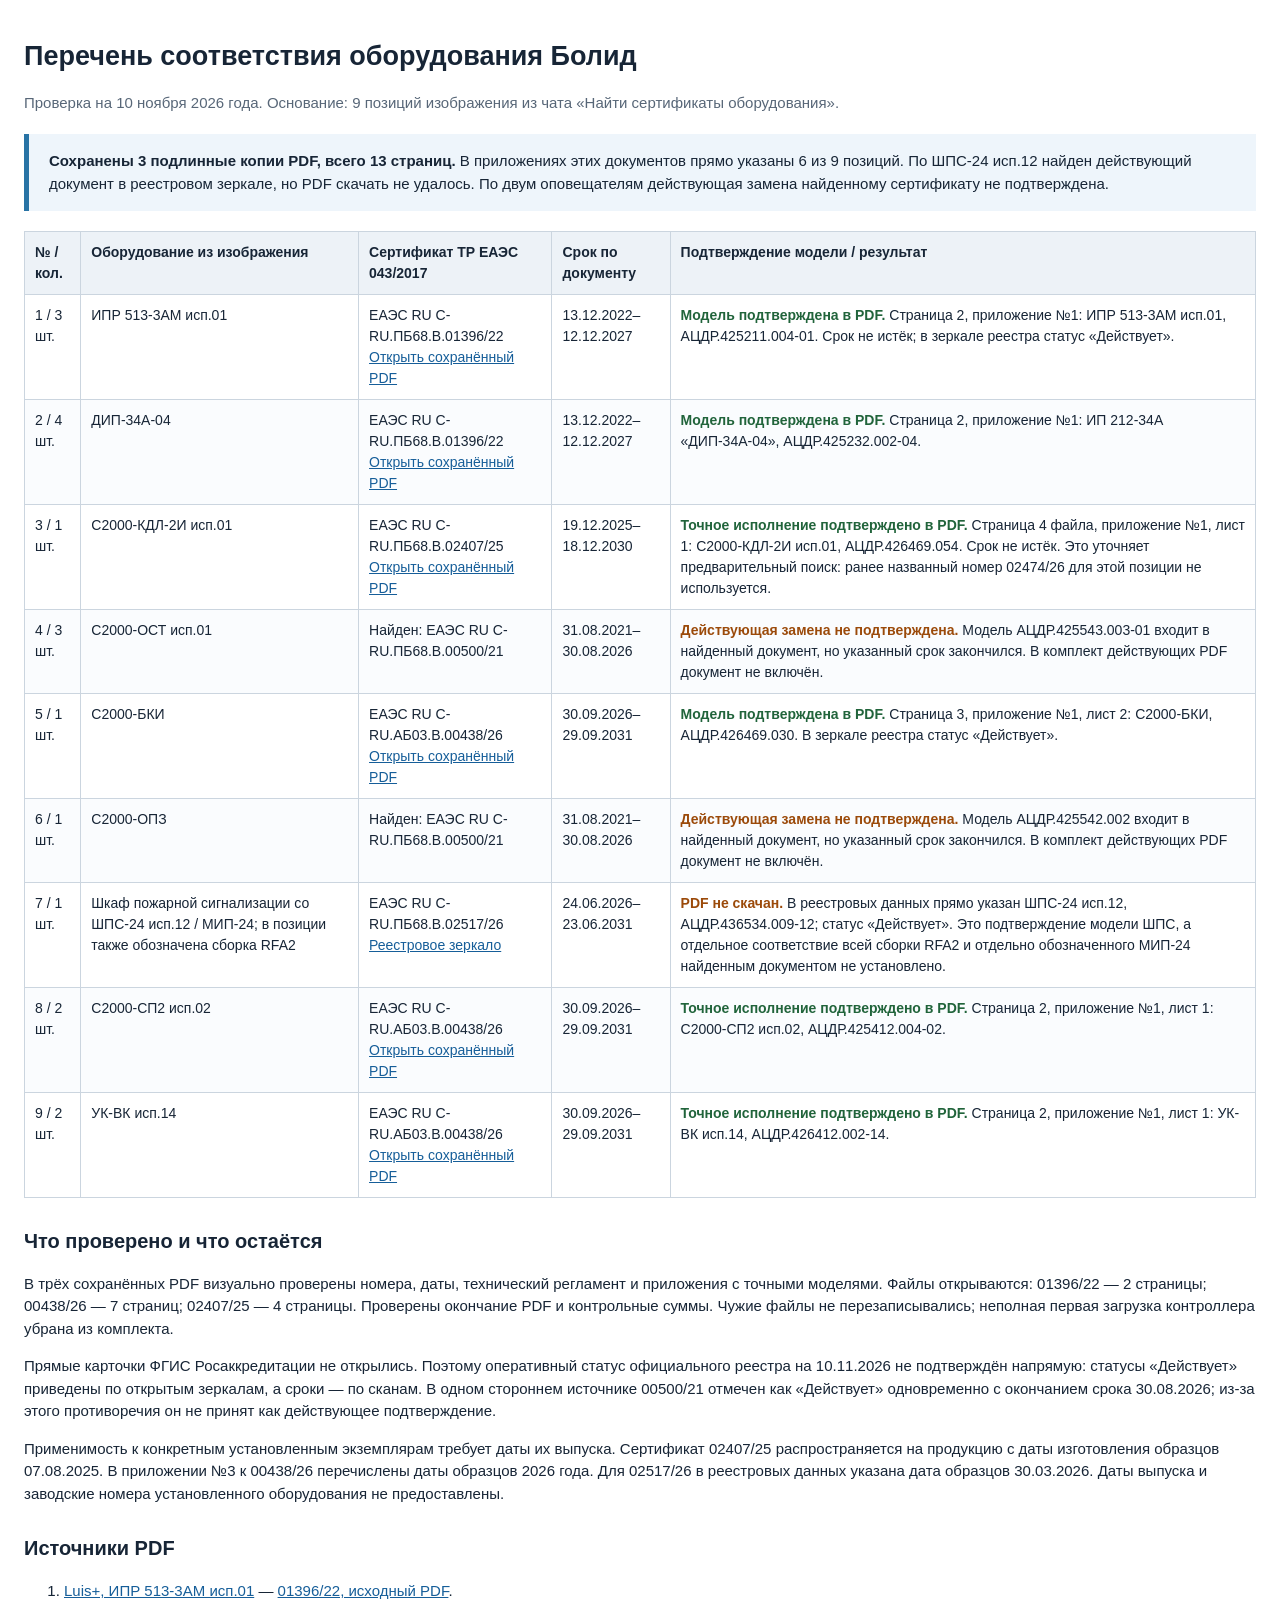
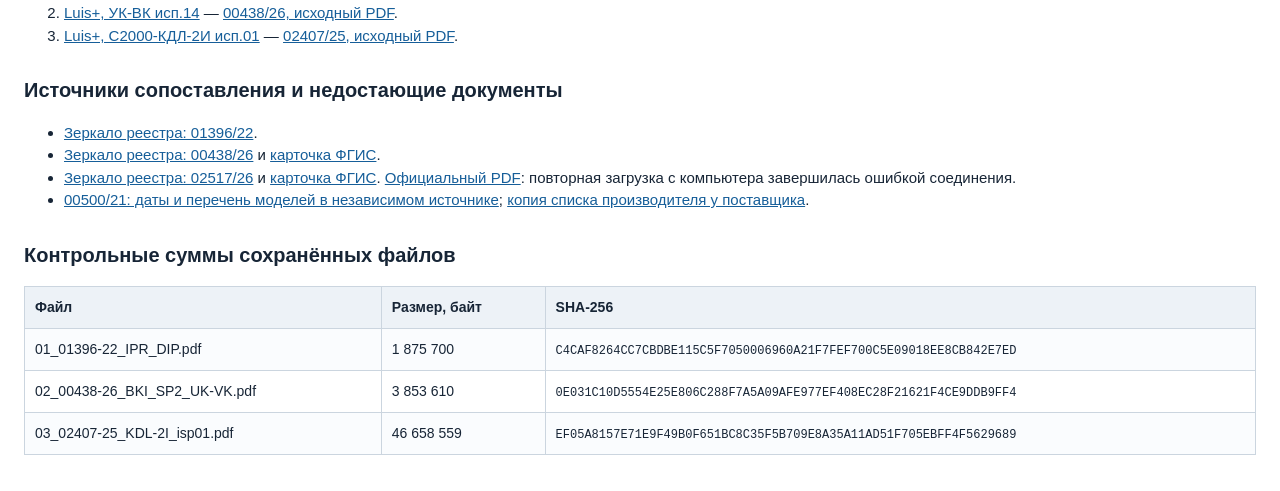
<file: Исходные данные/Сертификаты Болид (11.11.2026)/00_Перечень_соответствия_2026-11-10.html>
<!doctype html>
<html lang="ru"><meta charset="utf-8"><meta name="viewport" content="width=device-width,initial-scale=1">
<title>Перечень соответствия оборудования Болид — 10.11.2026</title>
<style>body{font:15px/1.5 "Segoe UI",Arial,sans-serif;color:#172536;margin:36px auto;padding:0 24px;max-width:1300px}h1{font-size:27px;margin-bottom:5px}h2{font-size:20px;margin-top:28px}.muted{color:#586778}.summary{padding:16px 20px;background:#eef5fb;border-left:5px solid #2873a5;margin:20px 0}table{border-collapse:collapse;width:100%;font-size:14px}th,td{border:1px solid #cbd5df;padding:10px;text-align:left;vertical-align:top}th{background:#edf2f7}tr:nth-child(even){background:#fafcfe}.ok{color:#21643b;font-weight:600}.gap{color:#9b4a0a;font-weight:600}a{color:#165e99;overflow-wrap:anywhere}code{font-size:12px;overflow-wrap:anywhere}.nowrap{white-space:nowrap}@media print{body{font-size:11px;margin:0;padding:0}table{font-size:10px}th,td{padding:6px}a{color:#172536}h2{break-after:avoid}tr{break-inside:avoid}@page{size:A4 landscape;margin:12mm}}</style>
<h1>Перечень соответствия оборудования Болид</h1>
<p class="muted">Проверка на 10 ноября 2026 года. Основание: 9 позиций изображения из чата «Найти сертификаты оборудования».</p>
<div class="summary"><strong>Сохранены 3 подлинные копии PDF, всего 13 страниц.</strong> В приложениях этих документов прямо указаны 6 из 9 позиций. По ШПС-24 исп.12 найден действующий документ в реестровом зеркале, но PDF скачать не удалось. По двум оповещателям действующая замена найденному сертификату не подтверждена.</div>
<table><thead><tr><th>№ / кол.</th><th>Оборудование из изображения</th><th>Сертификат ТР ЕАЭС 043/2017</th><th>Срок по документу</th><th>Подтверждение модели / результат</th></tr></thead><tbody>
<tr><td>1 / 3 шт.</td><td>ИПР 513-3АМ исп.01</td><td>ЕАЭС RU C-RU.ПБ68.В.01396/22<br><a href="01_01396-22_IPR_DIP.pdf">Открыть сохранённый PDF</a></td><td>13.12.2022–12.12.2027</td><td><span class="ok">Модель подтверждена в PDF.</span> Страница 2, приложение №1: ИПР 513-3АМ исп.01, АЦДР.425211.004-01. Срок не истёк; в зеркале реестра статус «Действует».</td></tr>
<tr><td>2 / 4 шт.</td><td>ДИП-34А-04</td><td>ЕАЭС RU C-RU.ПБ68.В.01396/22<br><a href="01_01396-22_IPR_DIP.pdf">Открыть сохранённый PDF</a></td><td>13.12.2022–12.12.2027</td><td><span class="ok">Модель подтверждена в PDF.</span> Страница 2, приложение №1: ИП 212-34А «ДИП-34А-04», АЦДР.425232.002-04.</td></tr>
<tr><td>3 / 1 шт.</td><td>С2000-КДЛ-2И исп.01</td><td>ЕАЭС RU C-RU.ПБ68.В.02407/25<br><a href="03_02407-25_KDL-2I_isp01.pdf">Открыть сохранённый PDF</a></td><td>19.12.2025–18.12.2030</td><td><span class="ok">Точное исполнение подтверждено в PDF.</span> Страница 4 файла, приложение №1, лист 1: С2000-КДЛ-2И исп.01, АЦДР.426469.054. Срок не истёк. Это уточняет предварительный поиск: ранее названный номер 02474/26 для этой позиции не используется.</td></tr>
<tr><td>4 / 3 шт.</td><td>С2000-ОСТ исп.01</td><td>Найден: ЕАЭС RU C-RU.ПБ68.В.00500/21</td><td>31.08.2021–30.08.2026</td><td><span class="gap">Действующая замена не подтверждена.</span> Модель АЦДР.425543.003-01 входит в найденный документ, но указанный срок закончился. В комплект действующих PDF документ не включён.</td></tr>
<tr><td>5 / 1 шт.</td><td>С2000-БКИ</td><td>ЕАЭС RU C-RU.АБ03.В.00438/26<br><a href="02_00438-26_BKI_SP2_UK-VK.pdf">Открыть сохранённый PDF</a></td><td>30.09.2026–29.09.2031</td><td><span class="ok">Модель подтверждена в PDF.</span> Страница 3, приложение №1, лист 2: С2000-БКИ, АЦДР.426469.030. В зеркале реестра статус «Действует».</td></tr>
<tr><td>6 / 1 шт.</td><td>С2000-ОПЗ</td><td>Найден: ЕАЭС RU C-RU.ПБ68.В.00500/21</td><td>31.08.2021–30.08.2026</td><td><span class="gap">Действующая замена не подтверждена.</span> Модель АЦДР.425542.002 входит в найденный документ, но указанный срок закончился. В комплект действующих PDF документ не включён.</td></tr>
<tr><td>7 / 1 шт.</td><td>Шкаф пожарной сигнализации со ШПС-24 исп.12 / МИП-24; в позиции также обозначена сборка RFA2</td><td>ЕАЭС RU C-RU.ПБ68.В.02517/26<br><a href="https://xn----7sbhaldrafo0catmhegeecb4a9nme.xn--p1acf/document/eaes-ru-s-rupb68v0251726/">Реестровое зеркало</a></td><td>24.06.2026–23.06.2031</td><td><span class="gap">PDF не скачан.</span> В реестровых данных прямо указан ШПС-24 исп.12, АЦДР.436534.009-12; статус «Действует». Это подтверждение модели ШПС, а отдельное соответствие всей сборки RFA2 и отдельно обозначенного МИП-24 найденным документом не установлено.</td></tr>
<tr><td>8 / 2 шт.</td><td>С2000-СП2 исп.02</td><td>ЕАЭС RU C-RU.АБ03.В.00438/26<br><a href="02_00438-26_BKI_SP2_UK-VK.pdf">Открыть сохранённый PDF</a></td><td>30.09.2026–29.09.2031</td><td><span class="ok">Точное исполнение подтверждено в PDF.</span> Страница 2, приложение №1, лист 1: С2000-СП2 исп.02, АЦДР.425412.004-02.</td></tr>
<tr><td>9 / 2 шт.</td><td>УК-ВК исп.14</td><td>ЕАЭС RU C-RU.АБ03.В.00438/26<br><a href="02_00438-26_BKI_SP2_UK-VK.pdf">Открыть сохранённый PDF</a></td><td>30.09.2026–29.09.2031</td><td><span class="ok">Точное исполнение подтверждено в PDF.</span> Страница 2, приложение №1, лист 1: УК-ВК исп.14, АЦДР.426412.002-14.</td></tr>
</tbody></table>
<h2>Что проверено и что остаётся</h2>
<p>В трёх сохранённых PDF визуально проверены номера, даты, технический регламент и приложения с точными моделями. Файлы открываются: 01396/22 — 2 страницы; 00438/26 — 7 страниц; 02407/25 — 4 страницы. Проверены окончание PDF и контрольные суммы. Чужие файлы не перезаписывались; неполная первая загрузка контроллера убрана из комплекта.</p>
<p>Прямые карточки ФГИС Росаккредитации не открылись. Поэтому оперативный статус официального реестра на 10.11.2026 не подтверждён напрямую: статусы «Действует» приведены по открытым зеркалам, а сроки — по сканам. В одном стороннем источнике 00500/21 отмечен как «Действует» одновременно с окончанием срока 30.08.2026; из-за этого противоречия он не принят как действующее подтверждение.</p>
<p>Применимость к конкретным установленным экземплярам требует даты их выпуска. Сертификат 02407/25 распространяется на продукцию с даты изготовления образцов 07.08.2025. В приложении №3 к 00438/26 перечислены даты образцов 2026 года. Для 02517/26 в реестровых данных указана дата образцов 30.03.2026. Даты выпуска и заводские номера установленного оборудования не предоставлены.</p>
<h2>Источники PDF</h2>
<ol>
<li><a href="https://luis.ru/p/582">Luis+, ИПР 513-3АМ исп.01</a> — <a href="https://vector.luis.ru/files/415307/o/c4caf8/4652857.pdf">01396/22, исходный PDF</a>.</li>
<li><a href="https://luis.ru/p/998">Luis+, УК-ВК исп.14</a> — <a href="https://vector.luis.ru/files/666294/o/0e031c/5383126.pdf">00438/26, исходный PDF</a>.</li>
<li><a href="https://luis.ru/p/1636096">Luis+, С2000-КДЛ-2И исп.01</a> — <a href="https://vector.luis.ru/files/577715/o/ef05a8/3687105.pdf">02407/25, исходный PDF</a>.</li>
</ol>
<h2>Источники сопоставления и недостающие документы</h2>
<ul>
<li><a href="https://xn----7sbhaldrafo0catmhegeecb4a9nme.xn--p1acf/document/eaes-ru-s-rupb68v0139622/">Зеркало реестра: 01396/22</a>.</li>
<li><a href="https://xn----7sbhaldrafo0catmhegeecb4a9nme.xn--p1acf/document/eaes-ru-s-ruab03v0043826/">Зеркало реестра: 00438/26</a> и <a href="https://pub.fsa.gov.ru/rss/certificate/view/3735732/">карточка ФГИС</a>.</li>
<li><a href="https://xn----7sbhaldrafo0catmhegeecb4a9nme.xn--p1acf/document/eaes-ru-s-rupb68v0251726/">Зеркало реестра: 02517/26</a> и <a href="https://pub.fsa.gov.ru/rss/certificate/view/3690307/">карточка ФГИС</a>. <a href="https://portal.bolid.ru/files/373/566/V_02517_26.pdf">Официальный PDF</a>: повторная загрузка с компьютера завершилась ошибкой соединения.</li>
<li><a href="https://fixedassets.ru/Classificators/Cert/523632/">00500/21: даты и перечень моделей в независимом источнике</a>; <a href="https://www.st-dv.ru/cat_uploads/files/bolid_ru_certificate_list_10_23.pdf">копия списка производителя у поставщика</a>.</li>
</ul>
<h2>Контрольные суммы сохранённых файлов</h2>
<table><tr><th>Файл</th><th>Размер, байт</th><th>SHA-256</th></tr>
<tr><td>01_01396-22_IPR_DIP.pdf</td><td>1 875 700</td><td><code>C4CAF8264CC7CBDBE115C5F7050006960A21F7FEF700C5E09018EE8CB842E7ED</code></td></tr>
<tr><td>02_00438-26_BKI_SP2_UK-VK.pdf</td><td>3 853 610</td><td><code>0E031C10D5554E25E806C288F7A5A09AFE977EF408EC28F21621F4CE9DDB9FF4</code></td></tr>
<tr><td>03_02407-25_KDL-2I_isp01.pdf</td><td>46 658 559</td><td><code>EF05A8157E71E9F49B0F651BC8C35F5B709E8A35A11AD51F705EBFF4F5629689</code></td></tr></table>
</html>
</file>
